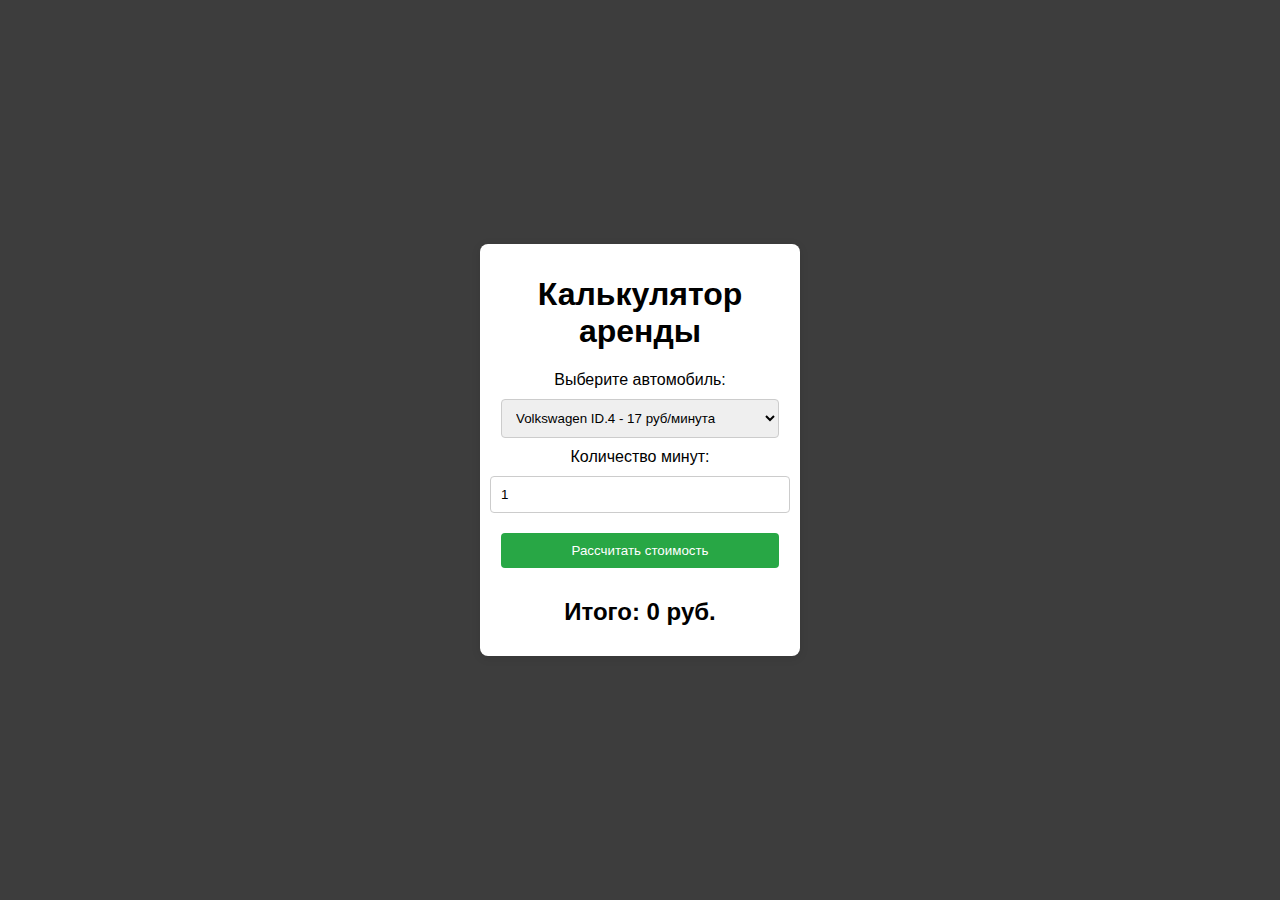
<file: calculator.html>
<!DOCTYPE html>
<html lang="ru">
<head>
    <meta charset="UTF-8">
    <meta name="viewport" content="width=device-width, initial-scale=1.0">
    <title>Электромобиль</title>
    <link rel="icon" type="image/jpg" href="img/car.jpg">
    <style>
        body {
            font-family: Arial, sans-serif;
            display: flex;
            justify-content: center;
            align-items: center;
            height: 100vh;
            margin: 0;
            background-color: rgba(0, 0, 0, 0.76);
        }
        .calculator {
            background-color: white;
            border-radius: 8px;
            box-shadow: 0 2px 10px rgba(0, 0, 0, 0.1);
            padding: 10px;
            width: 300px;
            text-align: center;
        }
        input, button, select {
            margin: 10px 0;
            padding: 10px;
            width: calc(100% - 22px); 
            border: 1px solid #ccc;
            border-radius: 4px;
        }
        button {
            background-color: #28a745;
            color: white;
            border: none;
            cursor: pointer;
        }
        button:hover {
            background-color: #218838;
        }
    </style>
</head>
<body>
    <div class="calculator">
        <h1>Калькулятор аренды</h1>
        
        <label for="carModel">Выберите автомобиль:</label>
        <select id="carModel">
            <option value="17">Volkswagen ID.4 - 17 руб/минута</option>
            <option value="49">Tesla Model Y - 49 руб/минута</option>
            <option value="21">Skywell ET5 - 21 руб/минута</option>
            <option value="19">Volkswagen ID.6 - 19 руб/минута</option>
        </select>

        <label for="minutes">Количество минут:</label>
        <input type="number" id="minutes" min="1" value="1">

        <button id="calculateBtn">Рассчитать стоимость</button>
        
        <h2 id="totalCost">Итого: 0 руб.</h2>
    </div>

    <script>
        document.getElementById("calculateBtn").addEventListener("click", function() {
            const selectedCarPrice = document.getElementById("carModel").value;
            const hours = document.getElementById("minutes").value;

            const totalCost = selectedCarPrice * hours;
            document.getElementById("totalCost").innerText = `Итого: ${totalCost} руб.`;
        });
    </script>
</body>
</html>
</file>
